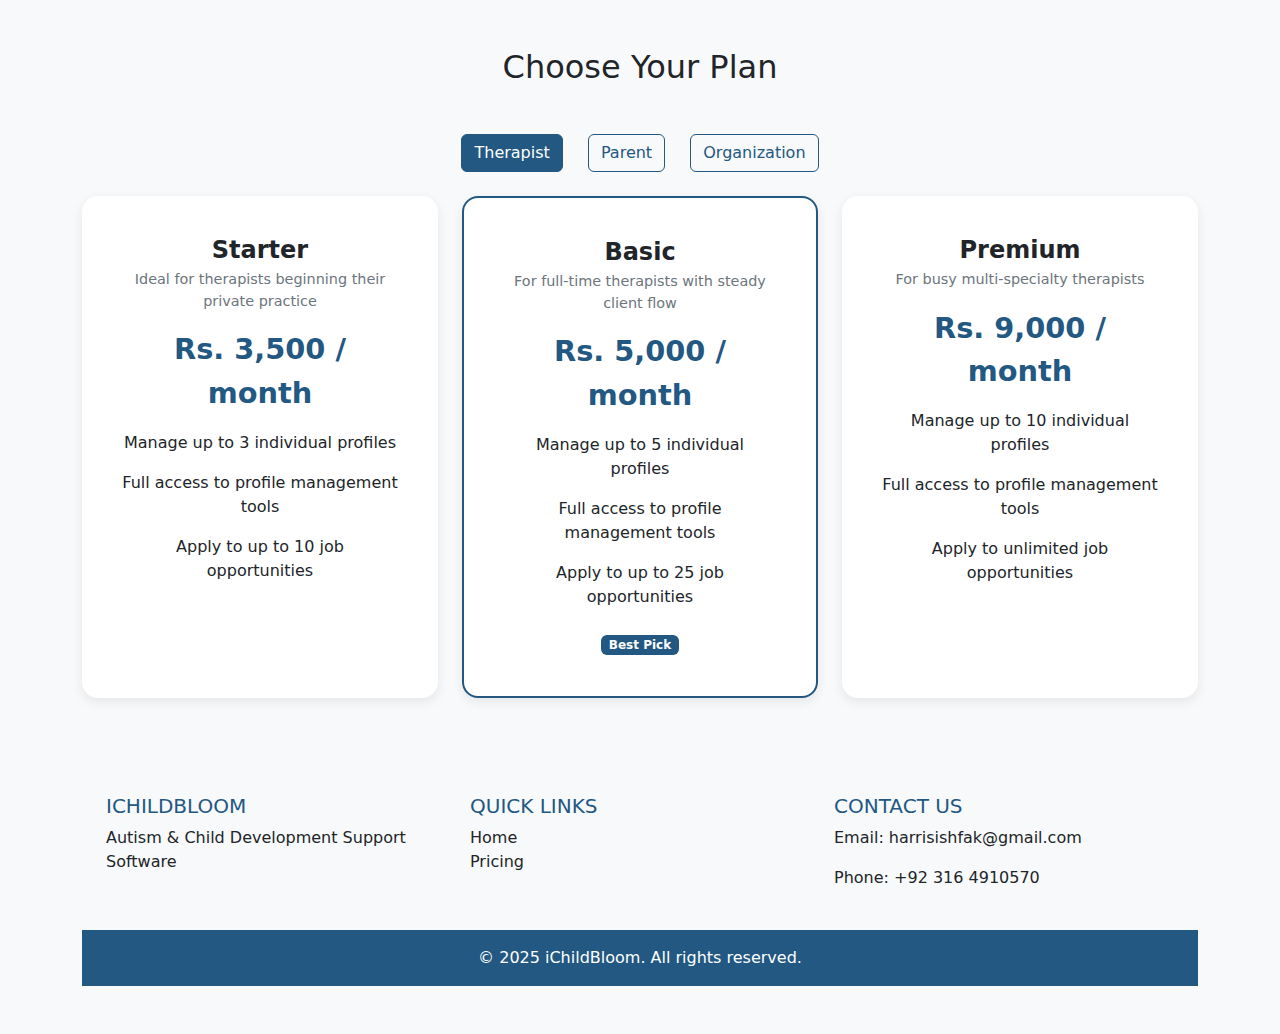
<file: pricing.html>
<!DOCTYPE html>
<html lang="en">
<head>
  <meta charset="UTF-8" />
  <meta name="viewport" content="width=device-width, initial-scale=1.0"/>
  <title>Pricing Plans</title>
  <link href="https://cdn.jsdelivr.net/npm/bootstrap@5.3.3/dist/css/bootstrap.min.css" rel="stylesheet"/>

  <style>
    :root {
      --main-color: #225882;
    }

    body {
      background-color: #f8f9fa;
    }

    .toggle-btns {
      text-align: center;
      margin-bottom: 30px;
    }

    .toggle-btns .btn {
      margin: 0 10px;
      border-color: var(--main-color);
      color: var(--main-color);
    }

    .toggle-btns .btn.active,
    .toggle-btns .btn:hover {
      background-color: var(--main-color);
      color: #fff;
    }

    .card {
      transition: all 0.3s ease;
      border: none;
      border-radius: 1rem;
      box-shadow: 0 4px 12px rgba(0, 0, 0, 0.08);
    }

    .card:hover {
      transform: translateY(-5px);
      box-shadow: 0 6px 18px rgba(0, 0, 0, 0.12);
    }

    .card.highlight {
      border: 2px solid var(--main-color);
    }

    .card-title {
      font-weight: 700;
      font-size: 1.5rem;
    }

    .card-price {
      font-size: 1.8rem;
      color: var(--main-color);
      font-weight: 600;
      margin: 1rem 0;
    }

    .card-subtitle {
      font-size: 0.9rem;
      color: #6c757d;
    }

    .tag-line {
      font-size: 0.85rem;
      font-style: italic;
      color: #888;
    }

    .badge {
      margin-top: 10px;
      background-color: var(--main-color);
    }

    .section-hidden {
      display: none;
    }
  </style>
</head>
<body>
  <div class="container py-5">
    <h2 class="text-center mb-5">Choose Your Plan</h2>

    <div class="toggle-btns mb-4">
      <button class="btn active" id="btn-provider">Therapist</button>
      <button class="btn" id="btn-parent">Parent</button>
      <button class="btn" id="btn-organization">Organization</button>
    </div>

    <!-- Provider Packages -->
    <div class="row section" id="provider-packages">
     <div class="col-md-4 mb-4">
  <div class="card h-100 text-center p-4">
    <div class="card-body">
      <h5 class="card-title">Starter</h5>
      <p class="card-subtitle">Ideal for therapists beginning their private practice</p>
      <p class="card-price">Rs. 3,500 / month</p>
      <p>Manage up to 3 individual profiles</p>
      <p>Full access to profile management tools</p>
      <p>Apply to up to 10 job opportunities</p>
    </div>
  </div>
</div>

      <div class="col-md-4 mb-4">
        <div class="card h-100 text-center p-4 highlight">
          <div class="card-body">
            <h5 class="card-title">Basic</h5>
            <p class="card-subtitle">For full-time therapists with steady client flow</p>
            <p class="card-price">Rs. 5,000 / month</p>
            <p>Manage up to 5 individual profiles</p>
            <p>Full access to profile management tools</p>
            <p>Apply to up to 25 job opportunities</p>
            <span class="badge text-white">Best Pick</span>
          </div>
        </div>
      </div>

      <div class="col-md-4 mb-4">
        <div class="card h-100 text-center p-4">
          <div class="card-body">
            <h5 class="card-title">Premium</h5>
            <p class="card-subtitle">For busy multi-specialty therapists</p>
            <p class="card-price">Rs. 9,000 / month</p>
            <p>Manage up to 10 individual profiles</p>
            <p>Full access to profile management tools</p>
            <p>Apply to unlimited job opportunities</p>
          </div>
        </div>
      </div>
    </div>

    <!-- Parent Packages -->
    <div class="row section section-hidden" id="parent-packages">
      <div class="col-md-4 offset-md-4 mb-4">
        <div class="card h-100 text-center p-4">
          <div class="card-body">
            <h5 class="card-title">Care Program</h5>
            <p class="card-subtitle">Free Unlimited Usage During Introductory Period</p>
            <p class="card-price">Free</p>
            <p class="tag-line">You’re their hero ❤️</p>
          </div>
        </div>
      </div>
    </div>

    <!-- Organization Packages -->
    <div class="row section section-hidden" id="organization-packages">
      <div class="col-md-4 mb-4">
        <div class="card h-100 text-center p-4">
          <div class="card-body">
            <h5 class="card-title">Small Clinic</h5>
            <p class="card-subtitle">Ideal for private clinics and new therapy centers</p>
            <p class="card-price">Rs. 19,500 / month</p>
            <p>Manage up to 15 individual profiles</p>
            <p>Full access to profile and appointment tools</p>
            <p>Manage up to 5 staff members</p>
            <p>Unlimited job applications</p>
          </div>
        </div>
      </div>
    
      <div class="col-md-4 mb-4">
        <div class="card h-100 text-center p-4 highlight">
          <div class="card-body">
            <h5 class="card-title">Mid-size Organization</h5>
            <p class="card-subtitle">Perfect for expanding therapy centers and institutions</p>
            <p class="card-price">Rs. 35,000 / month</p>
            <p>Manage up to 30 individual profiles</p>
            <p>Full access to profile, scheduling, and team management tools</p>
            <p>Manage up to 15 staff members</p>
            <p>Apply to unlimited job opportunities</p>
            <span class="badge text-white">Most Popular</span>
          </div>
        </div>
      </div>
    
      <div class="col-md-4 mb-4">
        <div class="card h-100 text-center p-4">
          <div class="card-body">
            <h5 class="card-title">Custom Package</h5>
            <p class="card-subtitle">Customized solutions to fit your organization's unique needs</p>
            <p class="card-price"><a href="index.html">Contact Us</a></p>
            <p>Flexible individual profile limits</p>
            <p>Adjustable team size</p>
            <p>Custom integrations and workflows</p>
            <p class="tag-line">Contact us to design your perfect plan</p>
          </div>
        </div>
      </div>
    </div>
    
  <script>
    const tabs = {
      provider: document.getElementById("provider-packages"),
      parent: document.getElementById("parent-packages"),
      organization: document.getElementById("organization-packages")
    };

    const buttons = {
      provider: document.getElementById("btn-provider"),
      parent: document.getElementById("btn-parent"),
      organization: document.getElementById("btn-organization")
    };

    function showTab(tabKey) {
      for (const key in tabs) {
        tabs[key].classList.add("section-hidden");
        buttons[key].classList.remove("active");
      }
      tabs[tabKey].classList.remove("section-hidden");
      buttons[tabKey].classList.add("active");
    }

    buttons.provider.addEventListener("click", () => showTab("provider"));
    buttons.parent.addEventListener("click", () => showTab("parent"));
    buttons.organization.addEventListener("click", () => showTab("organization"));
  </script>
</body>
</html>

<footer class="bg-light text-center text-lg-start mt-5">
  <div class="container p-4">
    <div class="row">
      
      <div class="col-lg-4 col-md-6 mb-4 mb-md-0">
        <h5 class="text-uppercase" style="color: #225882;">iChildBloom</h5>
        <p>Autism & Child Development Support Software</p>
      </div>
      
      <div class="col-lg-4 col-md-6 mb-4 mb-md-0">
        <h5 class="text-uppercase" style="color: #225882;">Quick Links</h5>
        <ul class="list-unstyled mb-0">
          <li><a href="index.html" class="text-dark text-decoration-none">Home</a></li>
          <li><a href="pricing.html" class="text-dark text-decoration-none">Pricing</a></li>
        </ul>
      </div>
      
      <div class="col-lg-4 col-md-12 mb-4 mb-md-0">
        <h5 class="text-uppercase" style="color: #225882;">Contact Us</h5>
        <p>Email: harrisishfak@gmail.com</p>
        <p>Phone: +92 316 4910570</p>
      </div>
    </div>
  </div>
  <div class="text-center p-3" style="background-color: #225882; color: white;">
    © 2025 iChildBloom. All rights reserved.
  </div>
</footer>

<!-- Bootstrap Icons CDN for social media icons -->
<link rel="stylesheet" href="https://cdn.jsdelivr.net/npm/bootstrap-icons@1.10.5/font/bootstrap-icons.css" />
</file>
